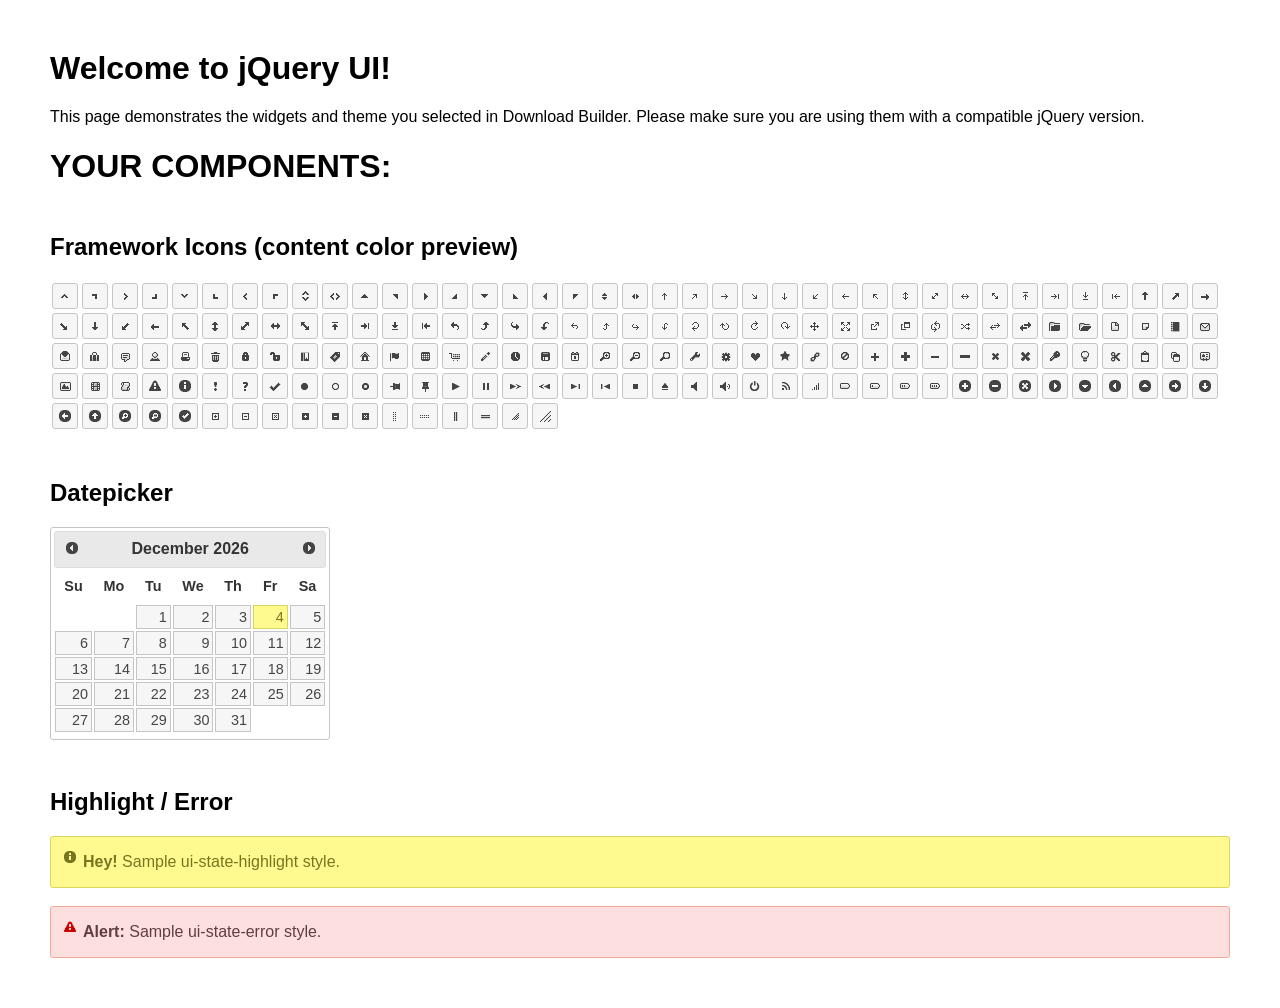
<file: plugins/jquery-datepicker/index.html>
<!doctype html>
<html lang="us">
<head>
	<meta charset="utf-8">
	<title>jQuery UI Example Page</title>
	<link href="jquery-ui.css" rel="stylesheet">
	<style>
	body{
		font-family: "Trebuchet MS", sans-serif;
		margin: 50px;
	}
	.demoHeaders {
		margin-top: 2em;
	}
	#dialog-link {
		padding: .4em 1em .4em 20px;
		text-decoration: none;
		position: relative;
	}
	#dialog-link span.ui-icon {
		margin: 0 5px 0 0;
		position: absolute;
		left: .2em;
		top: 50%;
		margin-top: -8px;
	}
	#icons {
		margin: 0;
		padding: 0;
	}
	#icons li {
		margin: 2px;
		position: relative;
		padding: 4px 0;
		cursor: pointer;
		float: left;
		list-style: none;
	}
	#icons span.ui-icon {
		float: left;
		margin: 0 4px;
	}
	.fakewindowcontain .ui-widget-overlay {
		position: absolute;
	}
	select {
		width: 200px;
	}
	</style>
</head>
<body>

<h1>Welcome to jQuery UI!</h1>

<div class="ui-widget">
	<p>This page demonstrates the widgets and theme you selected in Download Builder. Please make sure you are using them with a compatible jQuery version.</p>
</div>

<h1>YOUR COMPONENTS:</h1>
















<h2 class="demoHeaders">Framework Icons (content color preview)</h2>
<ul id="icons" class="ui-widget ui-helper-clearfix">
	<li class="ui-state-default ui-corner-all" title=".ui-icon-caret-1-n"><span class="ui-icon ui-icon-caret-1-n"></span></li>
	<li class="ui-state-default ui-corner-all" title=".ui-icon-caret-1-ne"><span class="ui-icon ui-icon-caret-1-ne"></span></li>
	<li class="ui-state-default ui-corner-all" title=".ui-icon-caret-1-e"><span class="ui-icon ui-icon-caret-1-e"></span></li>
	<li class="ui-state-default ui-corner-all" title=".ui-icon-caret-1-se"><span class="ui-icon ui-icon-caret-1-se"></span></li>
	<li class="ui-state-default ui-corner-all" title=".ui-icon-caret-1-s"><span class="ui-icon ui-icon-caret-1-s"></span></li>
	<li class="ui-state-default ui-corner-all" title=".ui-icon-caret-1-sw"><span class="ui-icon ui-icon-caret-1-sw"></span></li>
	<li class="ui-state-default ui-corner-all" title=".ui-icon-caret-1-w"><span class="ui-icon ui-icon-caret-1-w"></span></li>
	<li class="ui-state-default ui-corner-all" title=".ui-icon-caret-1-nw"><span class="ui-icon ui-icon-caret-1-nw"></span></li>
	<li class="ui-state-default ui-corner-all" title=".ui-icon-caret-2-n-s"><span class="ui-icon ui-icon-caret-2-n-s"></span></li>
	<li class="ui-state-default ui-corner-all" title=".ui-icon-caret-2-e-w"><span class="ui-icon ui-icon-caret-2-e-w"></span></li>
	<li class="ui-state-default ui-corner-all" title=".ui-icon-triangle-1-n"><span class="ui-icon ui-icon-triangle-1-n"></span></li>
	<li class="ui-state-default ui-corner-all" title=".ui-icon-triangle-1-ne"><span class="ui-icon ui-icon-triangle-1-ne"></span></li>
	<li class="ui-state-default ui-corner-all" title=".ui-icon-triangle-1-e"><span class="ui-icon ui-icon-triangle-1-e"></span></li>
	<li class="ui-state-default ui-corner-all" title=".ui-icon-triangle-1-se"><span class="ui-icon ui-icon-triangle-1-se"></span></li>
	<li class="ui-state-default ui-corner-all" title=".ui-icon-triangle-1-s"><span class="ui-icon ui-icon-triangle-1-s"></span></li>
	<li class="ui-state-default ui-corner-all" title=".ui-icon-triangle-1-sw"><span class="ui-icon ui-icon-triangle-1-sw"></span></li>
	<li class="ui-state-default ui-corner-all" title=".ui-icon-triangle-1-w"><span class="ui-icon ui-icon-triangle-1-w"></span></li>
	<li class="ui-state-default ui-corner-all" title=".ui-icon-triangle-1-nw"><span class="ui-icon ui-icon-triangle-1-nw"></span></li>
	<li class="ui-state-default ui-corner-all" title=".ui-icon-triangle-2-n-s"><span class="ui-icon ui-icon-triangle-2-n-s"></span></li>
	<li class="ui-state-default ui-corner-all" title=".ui-icon-triangle-2-e-w"><span class="ui-icon ui-icon-triangle-2-e-w"></span></li>
	<li class="ui-state-default ui-corner-all" title=".ui-icon-arrow-1-n"><span class="ui-icon ui-icon-arrow-1-n"></span></li>
	<li class="ui-state-default ui-corner-all" title=".ui-icon-arrow-1-ne"><span class="ui-icon ui-icon-arrow-1-ne"></span></li>
	<li class="ui-state-default ui-corner-all" title=".ui-icon-arrow-1-e"><span class="ui-icon ui-icon-arrow-1-e"></span></li>
	<li class="ui-state-default ui-corner-all" title=".ui-icon-arrow-1-se"><span class="ui-icon ui-icon-arrow-1-se"></span></li>
	<li class="ui-state-default ui-corner-all" title=".ui-icon-arrow-1-s"><span class="ui-icon ui-icon-arrow-1-s"></span></li>
	<li class="ui-state-default ui-corner-all" title=".ui-icon-arrow-1-sw"><span class="ui-icon ui-icon-arrow-1-sw"></span></li>
	<li class="ui-state-default ui-corner-all" title=".ui-icon-arrow-1-w"><span class="ui-icon ui-icon-arrow-1-w"></span></li>
	<li class="ui-state-default ui-corner-all" title=".ui-icon-arrow-1-nw"><span class="ui-icon ui-icon-arrow-1-nw"></span></li>
	<li class="ui-state-default ui-corner-all" title=".ui-icon-arrow-2-n-s"><span class="ui-icon ui-icon-arrow-2-n-s"></span></li>
	<li class="ui-state-default ui-corner-all" title=".ui-icon-arrow-2-ne-sw"><span class="ui-icon ui-icon-arrow-2-ne-sw"></span></li>
	<li class="ui-state-default ui-corner-all" title=".ui-icon-arrow-2-e-w"><span class="ui-icon ui-icon-arrow-2-e-w"></span></li>
	<li class="ui-state-default ui-corner-all" title=".ui-icon-arrow-2-se-nw"><span class="ui-icon ui-icon-arrow-2-se-nw"></span></li>
	<li class="ui-state-default ui-corner-all" title=".ui-icon-arrowstop-1-n"><span class="ui-icon ui-icon-arrowstop-1-n"></span></li>
	<li class="ui-state-default ui-corner-all" title=".ui-icon-arrowstop-1-e"><span class="ui-icon ui-icon-arrowstop-1-e"></span></li>
	<li class="ui-state-default ui-corner-all" title=".ui-icon-arrowstop-1-s"><span class="ui-icon ui-icon-arrowstop-1-s"></span></li>
	<li class="ui-state-default ui-corner-all" title=".ui-icon-arrowstop-1-w"><span class="ui-icon ui-icon-arrowstop-1-w"></span></li>
	<li class="ui-state-default ui-corner-all" title=".ui-icon-arrowthick-1-n"><span class="ui-icon ui-icon-arrowthick-1-n"></span></li>
	<li class="ui-state-default ui-corner-all" title=".ui-icon-arrowthick-1-ne"><span class="ui-icon ui-icon-arrowthick-1-ne"></span></li>
	<li class="ui-state-default ui-corner-all" title=".ui-icon-arrowthick-1-e"><span class="ui-icon ui-icon-arrowthick-1-e"></span></li>
	<li class="ui-state-default ui-corner-all" title=".ui-icon-arrowthick-1-se"><span class="ui-icon ui-icon-arrowthick-1-se"></span></li>
	<li class="ui-state-default ui-corner-all" title=".ui-icon-arrowthick-1-s"><span class="ui-icon ui-icon-arrowthick-1-s"></span></li>
	<li class="ui-state-default ui-corner-all" title=".ui-icon-arrowthick-1-sw"><span class="ui-icon ui-icon-arrowthick-1-sw"></span></li>
	<li class="ui-state-default ui-corner-all" title=".ui-icon-arrowthick-1-w"><span class="ui-icon ui-icon-arrowthick-1-w"></span></li>
	<li class="ui-state-default ui-corner-all" title=".ui-icon-arrowthick-1-nw"><span class="ui-icon ui-icon-arrowthick-1-nw"></span></li>
	<li class="ui-state-default ui-corner-all" title=".ui-icon-arrowthick-2-n-s"><span class="ui-icon ui-icon-arrowthick-2-n-s"></span></li>
	<li class="ui-state-default ui-corner-all" title=".ui-icon-arrowthick-2-ne-sw"><span class="ui-icon ui-icon-arrowthick-2-ne-sw"></span></li>
	<li class="ui-state-default ui-corner-all" title=".ui-icon-arrowthick-2-e-w"><span class="ui-icon ui-icon-arrowthick-2-e-w"></span></li>
	<li class="ui-state-default ui-corner-all" title=".ui-icon-arrowthick-2-se-nw"><span class="ui-icon ui-icon-arrowthick-2-se-nw"></span></li>
	<li class="ui-state-default ui-corner-all" title=".ui-icon-arrowthickstop-1-n"><span class="ui-icon ui-icon-arrowthickstop-1-n"></span></li>
	<li class="ui-state-default ui-corner-all" title=".ui-icon-arrowthickstop-1-e"><span class="ui-icon ui-icon-arrowthickstop-1-e"></span></li>
	<li class="ui-state-default ui-corner-all" title=".ui-icon-arrowthickstop-1-s"><span class="ui-icon ui-icon-arrowthickstop-1-s"></span></li>
	<li class="ui-state-default ui-corner-all" title=".ui-icon-arrowthickstop-1-w"><span class="ui-icon ui-icon-arrowthickstop-1-w"></span></li>
	<li class="ui-state-default ui-corner-all" title=".ui-icon-arrowreturnthick-1-w"><span class="ui-icon ui-icon-arrowreturnthick-1-w"></span></li>
	<li class="ui-state-default ui-corner-all" title=".ui-icon-arrowreturnthick-1-n"><span class="ui-icon ui-icon-arrowreturnthick-1-n"></span></li>
	<li class="ui-state-default ui-corner-all" title=".ui-icon-arrowreturnthick-1-e"><span class="ui-icon ui-icon-arrowreturnthick-1-e"></span></li>
	<li class="ui-state-default ui-corner-all" title=".ui-icon-arrowreturnthick-1-s"><span class="ui-icon ui-icon-arrowreturnthick-1-s"></span></li>
	<li class="ui-state-default ui-corner-all" title=".ui-icon-arrowreturn-1-w"><span class="ui-icon ui-icon-arrowreturn-1-w"></span></li>
	<li class="ui-state-default ui-corner-all" title=".ui-icon-arrowreturn-1-n"><span class="ui-icon ui-icon-arrowreturn-1-n"></span></li>
	<li class="ui-state-default ui-corner-all" title=".ui-icon-arrowreturn-1-e"><span class="ui-icon ui-icon-arrowreturn-1-e"></span></li>
	<li class="ui-state-default ui-corner-all" title=".ui-icon-arrowreturn-1-s"><span class="ui-icon ui-icon-arrowreturn-1-s"></span></li>
	<li class="ui-state-default ui-corner-all" title=".ui-icon-arrowrefresh-1-w"><span class="ui-icon ui-icon-arrowrefresh-1-w"></span></li>
	<li class="ui-state-default ui-corner-all" title=".ui-icon-arrowrefresh-1-n"><span class="ui-icon ui-icon-arrowrefresh-1-n"></span></li>
	<li class="ui-state-default ui-corner-all" title=".ui-icon-arrowrefresh-1-e"><span class="ui-icon ui-icon-arrowrefresh-1-e"></span></li>
	<li class="ui-state-default ui-corner-all" title=".ui-icon-arrowrefresh-1-s"><span class="ui-icon ui-icon-arrowrefresh-1-s"></span></li>
	<li class="ui-state-default ui-corner-all" title=".ui-icon-arrow-4"><span class="ui-icon ui-icon-arrow-4"></span></li>
	<li class="ui-state-default ui-corner-all" title=".ui-icon-arrow-4-diag"><span class="ui-icon ui-icon-arrow-4-diag"></span></li>
	<li class="ui-state-default ui-corner-all" title=".ui-icon-extlink"><span class="ui-icon ui-icon-extlink"></span></li>
	<li class="ui-state-default ui-corner-all" title=".ui-icon-newwin"><span class="ui-icon ui-icon-newwin"></span></li>
	<li class="ui-state-default ui-corner-all" title=".ui-icon-refresh"><span class="ui-icon ui-icon-refresh"></span></li>
	<li class="ui-state-default ui-corner-all" title=".ui-icon-shuffle"><span class="ui-icon ui-icon-shuffle"></span></li>
	<li class="ui-state-default ui-corner-all" title=".ui-icon-transfer-e-w"><span class="ui-icon ui-icon-transfer-e-w"></span></li>
	<li class="ui-state-default ui-corner-all" title=".ui-icon-transferthick-e-w"><span class="ui-icon ui-icon-transferthick-e-w"></span></li>
	<li class="ui-state-default ui-corner-all" title=".ui-icon-folder-collapsed"><span class="ui-icon ui-icon-folder-collapsed"></span></li>
	<li class="ui-state-default ui-corner-all" title=".ui-icon-folder-open"><span class="ui-icon ui-icon-folder-open"></span></li>
	<li class="ui-state-default ui-corner-all" title=".ui-icon-document"><span class="ui-icon ui-icon-document"></span></li>
	<li class="ui-state-default ui-corner-all" title=".ui-icon-document-b"><span class="ui-icon ui-icon-document-b"></span></li>
	<li class="ui-state-default ui-corner-all" title=".ui-icon-note"><span class="ui-icon ui-icon-note"></span></li>
	<li class="ui-state-default ui-corner-all" title=".ui-icon-mail-closed"><span class="ui-icon ui-icon-mail-closed"></span></li>
	<li class="ui-state-default ui-corner-all" title=".ui-icon-mail-open"><span class="ui-icon ui-icon-mail-open"></span></li>
	<li class="ui-state-default ui-corner-all" title=".ui-icon-suitcase"><span class="ui-icon ui-icon-suitcase"></span></li>
	<li class="ui-state-default ui-corner-all" title=".ui-icon-comment"><span class="ui-icon ui-icon-comment"></span></li>
	<li class="ui-state-default ui-corner-all" title=".ui-icon-person"><span class="ui-icon ui-icon-person"></span></li>
	<li class="ui-state-default ui-corner-all" title=".ui-icon-print"><span class="ui-icon ui-icon-print"></span></li>
	<li class="ui-state-default ui-corner-all" title=".ui-icon-trash"><span class="ui-icon ui-icon-trash"></span></li>
	<li class="ui-state-default ui-corner-all" title=".ui-icon-locked"><span class="ui-icon ui-icon-locked"></span></li>
	<li class="ui-state-default ui-corner-all" title=".ui-icon-unlocked"><span class="ui-icon ui-icon-unlocked"></span></li>
	<li class="ui-state-default ui-corner-all" title=".ui-icon-bookmark"><span class="ui-icon ui-icon-bookmark"></span></li>
	<li class="ui-state-default ui-corner-all" title=".ui-icon-tag"><span class="ui-icon ui-icon-tag"></span></li>
	<li class="ui-state-default ui-corner-all" title=".ui-icon-home"><span class="ui-icon ui-icon-home"></span></li>
	<li class="ui-state-default ui-corner-all" title=".ui-icon-flag"><span class="ui-icon ui-icon-flag"></span></li>
	<li class="ui-state-default ui-corner-all" title=".ui-icon-calculator"><span class="ui-icon ui-icon-calculator"></span></li>
	<li class="ui-state-default ui-corner-all" title=".ui-icon-cart"><span class="ui-icon ui-icon-cart"></span></li>
	<li class="ui-state-default ui-corner-all" title=".ui-icon-pencil"><span class="ui-icon ui-icon-pencil"></span></li>
	<li class="ui-state-default ui-corner-all" title=".ui-icon-clock"><span class="ui-icon ui-icon-clock"></span></li>
	<li class="ui-state-default ui-corner-all" title=".ui-icon-disk"><span class="ui-icon ui-icon-disk"></span></li>
	<li class="ui-state-default ui-corner-all" title=".ui-icon-calendar"><span class="ui-icon ui-icon-calendar"></span></li>
	<li class="ui-state-default ui-corner-all" title=".ui-icon-zoomin"><span class="ui-icon ui-icon-zoomin"></span></li>
	<li class="ui-state-default ui-corner-all" title=".ui-icon-zoomout"><span class="ui-icon ui-icon-zoomout"></span></li>
	<li class="ui-state-default ui-corner-all" title=".ui-icon-search"><span class="ui-icon ui-icon-search"></span></li>
	<li class="ui-state-default ui-corner-all" title=".ui-icon-wrench"><span class="ui-icon ui-icon-wrench"></span></li>
	<li class="ui-state-default ui-corner-all" title=".ui-icon-gear"><span class="ui-icon ui-icon-gear"></span></li>
	<li class="ui-state-default ui-corner-all" title=".ui-icon-heart"><span class="ui-icon ui-icon-heart"></span></li>
	<li class="ui-state-default ui-corner-all" title=".ui-icon-star"><span class="ui-icon ui-icon-star"></span></li>
	<li class="ui-state-default ui-corner-all" title=".ui-icon-link"><span class="ui-icon ui-icon-link"></span></li>
	<li class="ui-state-default ui-corner-all" title=".ui-icon-cancel"><span class="ui-icon ui-icon-cancel"></span></li>
	<li class="ui-state-default ui-corner-all" title=".ui-icon-plus"><span class="ui-icon ui-icon-plus"></span></li>
	<li class="ui-state-default ui-corner-all" title=".ui-icon-plusthick"><span class="ui-icon ui-icon-plusthick"></span></li>
	<li class="ui-state-default ui-corner-all" title=".ui-icon-minus"><span class="ui-icon ui-icon-minus"></span></li>
	<li class="ui-state-default ui-corner-all" title=".ui-icon-minusthick"><span class="ui-icon ui-icon-minusthick"></span></li>
	<li class="ui-state-default ui-corner-all" title=".ui-icon-close"><span class="ui-icon ui-icon-close"></span></li>
	<li class="ui-state-default ui-corner-all" title=".ui-icon-closethick"><span class="ui-icon ui-icon-closethick"></span></li>
	<li class="ui-state-default ui-corner-all" title=".ui-icon-key"><span class="ui-icon ui-icon-key"></span></li>
	<li class="ui-state-default ui-corner-all" title=".ui-icon-lightbulb"><span class="ui-icon ui-icon-lightbulb"></span></li>
	<li class="ui-state-default ui-corner-all" title=".ui-icon-scissors"><span class="ui-icon ui-icon-scissors"></span></li>
	<li class="ui-state-default ui-corner-all" title=".ui-icon-clipboard"><span class="ui-icon ui-icon-clipboard"></span></li>
	<li class="ui-state-default ui-corner-all" title=".ui-icon-copy"><span class="ui-icon ui-icon-copy"></span></li>
	<li class="ui-state-default ui-corner-all" title=".ui-icon-contact"><span class="ui-icon ui-icon-contact"></span></li>
	<li class="ui-state-default ui-corner-all" title=".ui-icon-image"><span class="ui-icon ui-icon-image"></span></li>
	<li class="ui-state-default ui-corner-all" title=".ui-icon-video"><span class="ui-icon ui-icon-video"></span></li>
	<li class="ui-state-default ui-corner-all" title=".ui-icon-script"><span class="ui-icon ui-icon-script"></span></li>
	<li class="ui-state-default ui-corner-all" title=".ui-icon-alert"><span class="ui-icon ui-icon-alert"></span></li>
	<li class="ui-state-default ui-corner-all" title=".ui-icon-info"><span class="ui-icon ui-icon-info"></span></li>
	<li class="ui-state-default ui-corner-all" title=".ui-icon-notice"><span class="ui-icon ui-icon-notice"></span></li>
	<li class="ui-state-default ui-corner-all" title=".ui-icon-help"><span class="ui-icon ui-icon-help"></span></li>
	<li class="ui-state-default ui-corner-all" title=".ui-icon-check"><span class="ui-icon ui-icon-check"></span></li>
	<li class="ui-state-default ui-corner-all" title=".ui-icon-bullet"><span class="ui-icon ui-icon-bullet"></span></li>
	<li class="ui-state-default ui-corner-all" title=".ui-icon-radio-off"><span class="ui-icon ui-icon-radio-off"></span></li>
	<li class="ui-state-default ui-corner-all" title=".ui-icon-radio-on"><span class="ui-icon ui-icon-radio-on"></span></li>
	<li class="ui-state-default ui-corner-all" title=".ui-icon-pin-w"><span class="ui-icon ui-icon-pin-w"></span></li>
	<li class="ui-state-default ui-corner-all" title=".ui-icon-pin-s"><span class="ui-icon ui-icon-pin-s"></span></li>
	<li class="ui-state-default ui-corner-all" title=".ui-icon-play"><span class="ui-icon ui-icon-play"></span></li>
	<li class="ui-state-default ui-corner-all" title=".ui-icon-pause"><span class="ui-icon ui-icon-pause"></span></li>
	<li class="ui-state-default ui-corner-all" title=".ui-icon-seek-next"><span class="ui-icon ui-icon-seek-next"></span></li>
	<li class="ui-state-default ui-corner-all" title=".ui-icon-seek-prev"><span class="ui-icon ui-icon-seek-prev"></span></li>
	<li class="ui-state-default ui-corner-all" title=".ui-icon-seek-end"><span class="ui-icon ui-icon-seek-end"></span></li>
	<li class="ui-state-default ui-corner-all" title=".ui-icon-seek-first"><span class="ui-icon ui-icon-seek-first"></span></li>
	<li class="ui-state-default ui-corner-all" title=".ui-icon-stop"><span class="ui-icon ui-icon-stop"></span></li>
	<li class="ui-state-default ui-corner-all" title=".ui-icon-eject"><span class="ui-icon ui-icon-eject"></span></li>
	<li class="ui-state-default ui-corner-all" title=".ui-icon-volume-off"><span class="ui-icon ui-icon-volume-off"></span></li>
	<li class="ui-state-default ui-corner-all" title=".ui-icon-volume-on"><span class="ui-icon ui-icon-volume-on"></span></li>
	<li class="ui-state-default ui-corner-all" title=".ui-icon-power"><span class="ui-icon ui-icon-power"></span></li>
	<li class="ui-state-default ui-corner-all" title=".ui-icon-signal-diag"><span class="ui-icon ui-icon-signal-diag"></span></li>
	<li class="ui-state-default ui-corner-all" title=".ui-icon-signal"><span class="ui-icon ui-icon-signal"></span></li>
	<li class="ui-state-default ui-corner-all" title=".ui-icon-battery-0"><span class="ui-icon ui-icon-battery-0"></span></li>
	<li class="ui-state-default ui-corner-all" title=".ui-icon-battery-1"><span class="ui-icon ui-icon-battery-1"></span></li>
	<li class="ui-state-default ui-corner-all" title=".ui-icon-battery-2"><span class="ui-icon ui-icon-battery-2"></span></li>
	<li class="ui-state-default ui-corner-all" title=".ui-icon-battery-3"><span class="ui-icon ui-icon-battery-3"></span></li>
	<li class="ui-state-default ui-corner-all" title=".ui-icon-circle-plus"><span class="ui-icon ui-icon-circle-plus"></span></li>
	<li class="ui-state-default ui-corner-all" title=".ui-icon-circle-minus"><span class="ui-icon ui-icon-circle-minus"></span></li>
	<li class="ui-state-default ui-corner-all" title=".ui-icon-circle-close"><span class="ui-icon ui-icon-circle-close"></span></li>
	<li class="ui-state-default ui-corner-all" title=".ui-icon-circle-triangle-e"><span class="ui-icon ui-icon-circle-triangle-e"></span></li>
	<li class="ui-state-default ui-corner-all" title=".ui-icon-circle-triangle-s"><span class="ui-icon ui-icon-circle-triangle-s"></span></li>
	<li class="ui-state-default ui-corner-all" title=".ui-icon-circle-triangle-w"><span class="ui-icon ui-icon-circle-triangle-w"></span></li>
	<li class="ui-state-default ui-corner-all" title=".ui-icon-circle-triangle-n"><span class="ui-icon ui-icon-circle-triangle-n"></span></li>
	<li class="ui-state-default ui-corner-all" title=".ui-icon-circle-arrow-e"><span class="ui-icon ui-icon-circle-arrow-e"></span></li>
	<li class="ui-state-default ui-corner-all" title=".ui-icon-circle-arrow-s"><span class="ui-icon ui-icon-circle-arrow-s"></span></li>
	<li class="ui-state-default ui-corner-all" title=".ui-icon-circle-arrow-w"><span class="ui-icon ui-icon-circle-arrow-w"></span></li>
	<li class="ui-state-default ui-corner-all" title=".ui-icon-circle-arrow-n"><span class="ui-icon ui-icon-circle-arrow-n"></span></li>
	<li class="ui-state-default ui-corner-all" title=".ui-icon-circle-zoomin"><span class="ui-icon ui-icon-circle-zoomin"></span></li>
	<li class="ui-state-default ui-corner-all" title=".ui-icon-circle-zoomout"><span class="ui-icon ui-icon-circle-zoomout"></span></li>
	<li class="ui-state-default ui-corner-all" title=".ui-icon-circle-check"><span class="ui-icon ui-icon-circle-check"></span></li>
	<li class="ui-state-default ui-corner-all" title=".ui-icon-circlesmall-plus"><span class="ui-icon ui-icon-circlesmall-plus"></span></li>
	<li class="ui-state-default ui-corner-all" title=".ui-icon-circlesmall-minus"><span class="ui-icon ui-icon-circlesmall-minus"></span></li>
	<li class="ui-state-default ui-corner-all" title=".ui-icon-circlesmall-close"><span class="ui-icon ui-icon-circlesmall-close"></span></li>
	<li class="ui-state-default ui-corner-all" title=".ui-icon-squaresmall-plus"><span class="ui-icon ui-icon-squaresmall-plus"></span></li>
	<li class="ui-state-default ui-corner-all" title=".ui-icon-squaresmall-minus"><span class="ui-icon ui-icon-squaresmall-minus"></span></li>
	<li class="ui-state-default ui-corner-all" title=".ui-icon-squaresmall-close"><span class="ui-icon ui-icon-squaresmall-close"></span></li>
	<li class="ui-state-default ui-corner-all" title=".ui-icon-grip-dotted-vertical"><span class="ui-icon ui-icon-grip-dotted-vertical"></span></li>
	<li class="ui-state-default ui-corner-all" title=".ui-icon-grip-dotted-horizontal"><span class="ui-icon ui-icon-grip-dotted-horizontal"></span></li>
	<li class="ui-state-default ui-corner-all" title=".ui-icon-grip-solid-vertical"><span class="ui-icon ui-icon-grip-solid-vertical"></span></li>
	<li class="ui-state-default ui-corner-all" title=".ui-icon-grip-solid-horizontal"><span class="ui-icon ui-icon-grip-solid-horizontal"></span></li>
	<li class="ui-state-default ui-corner-all" title=".ui-icon-gripsmall-diagonal-se"><span class="ui-icon ui-icon-gripsmall-diagonal-se"></span></li>
	<li class="ui-state-default ui-corner-all" title=".ui-icon-grip-diagonal-se"><span class="ui-icon ui-icon-grip-diagonal-se"></span></li>
</ul>




<!-- Datepicker -->
<h2 class="demoHeaders">Datepicker</h2>
<div id="datepicker"></div>












<!-- Highlight / Error -->
<h2 class="demoHeaders">Highlight / Error</h2>
<div class="ui-widget">
	<div class="ui-state-highlight ui-corner-all" style="margin-top: 20px; padding: 0 .7em;">
		<p><span class="ui-icon ui-icon-info" style="float: left; margin-right: .3em;"></span>
		<strong>Hey!</strong> Sample ui-state-highlight style.</p>
	</div>
</div>
<br>
<div class="ui-widget">
	<div class="ui-state-error ui-corner-all" style="padding: 0 .7em;">
		<p><span class="ui-icon ui-icon-alert" style="float: left; margin-right: .3em;"></span>
		<strong>Alert:</strong> Sample ui-state-error style.</p>
	</div>
</div>

<script src="external/jquery/jquery.js"></script>
<script src="jquery-ui.js"></script>
<script>















$( "#datepicker" ).datepicker({
	inline: true
});














// Hover states on the static widgets
$( "#dialog-link, #icons li" ).hover(
	function() {
		$( this ).addClass( "ui-state-hover" );
	},
	function() {
		$( this ).removeClass( "ui-state-hover" );
	}
);
</script>
</body>
</html>
</file>
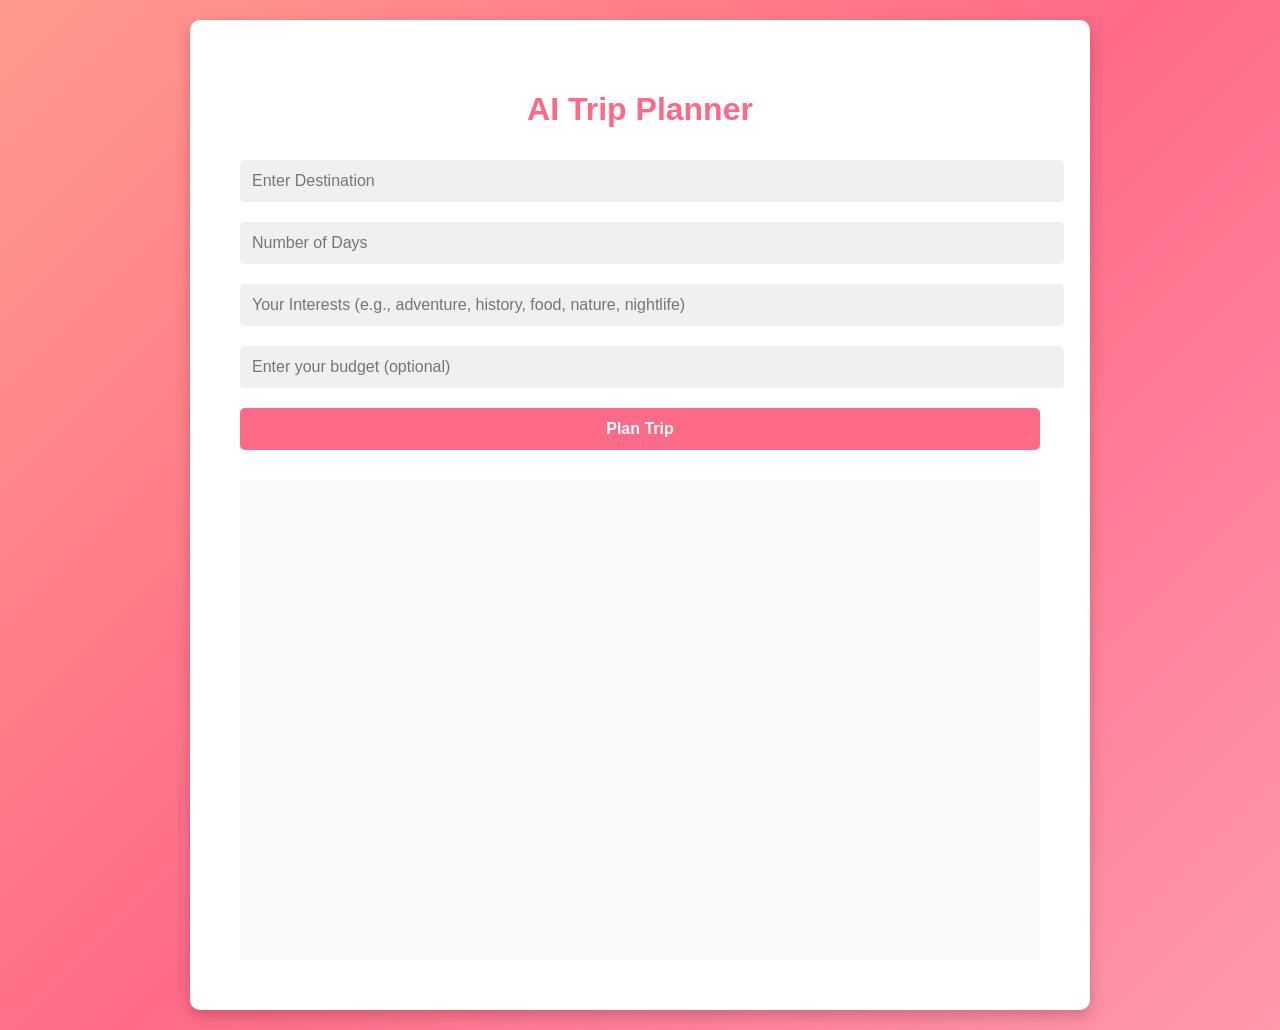
<file: project_root/ai/ai.html>
<!DOCTYPE html>
<html lang="en">
<head>
  <meta charset="UTF-8" />
  <meta name="viewport" content="width=device-width, initial-scale=1" />
  <title>AI Trip Planner</title>
  <style>
    body {
      font-family: 'Segoe UI', Tahoma, Geneva, Verdana, sans-serif;
      background: linear-gradient(135deg, #FF9A8B, #FF6A88, #FF99AC);
      margin: 0;
      padding: 20px;
      color: #333;
      text-align: center;
    }
    .container {
      max-width: 800px;
      margin: auto;
      background: #fff;
      border-radius: 10px;
      padding: 50px;
      box-shadow: 0 6px 15px rgba(0, 0, 0, 0.2);
    }
    h1 {
      color: #FF6A88;
    }
    input, button {
      width: 100%;
      padding: 12px;
      margin: 10px 0;
      border: none;
      border-radius: 5px;
      font-size: 16px;
    }
    input {
      background: #f0f0f0;
    }
    button {
      background: #FF6A88;
      color: #fff;
      cursor: pointer;
      font-weight: bold;
      transition: background 0.3s;
    }
    button:hover {
      background: #FF3F6D;
    }
    .chat-box {
      height: 450px;
      overflow-y: auto;
      background: #f9f9f9;
      border-radius: 5px;
      padding: 15px;
      text-align: left;
      margin-top: 20px;
    }
    .user-message {
      background: #FF6A88;
      color: #fff;
      padding: 10px;
      border-radius: 10px;
      margin-bottom: 10px;
      display: inline-block;
      max-width: 90%;
    }
    .bot-message {
      background: #d4edda;
      color: #155724;
      padding: 10px;
      border-radius: 10px;
      margin-bottom: 10px;
      display: inline-block;
      max-width: 90%;
    }
    .loading {
      display: none;
      font-size: 14px;
      color: #FF6A88;
      margin-top: 10px;
    }
  </style>
</head>
<body>
  <div class="container">
    <h1>AI Trip Planner</h1>
    <input type="text" id="destination" placeholder="Enter Destination" />
    <input type="number" id="days" placeholder="Number of Days" />
    <input type="text" id="interests" placeholder="Your Interests (e.g., adventure, history, food, nature, nightlife)" />
    <input type="text" id="budget" placeholder="Enter your budget (optional)" />
    <button onclick="generateItinerary()">Plan Trip</button>
    <p class="loading" id="loading">Planning your trip... Please wait.</p>
    <div class="chat-box" id="chat-box"></div>
  </div>

  <script>
    const API_KEY = "AIzaSyA9BuwyFpDlCcZL5gL6hlt5Zlc6cFytmKQ";

    async function generateItinerary() {
      const destination = document.getElementById("destination").value;
      const days = document.getElementById("days").value;
      const interests = document.getElementById("interests").value;
      const budget = document.getElementById("budget").value;
      const chatBox = document.getElementById("chat-box");
      const loading = document.getElementById("loading");

      if (!destination || !days || !interests) {
        alert("Please fill all fields (budget is optional).");
        return;
      }

      // Display user's message
      chatBox.innerHTML += `<p class="user-message"><strong>You:</strong> I want to plan a trip to ${destination} for ${days} days with interests in ${interests}${budget ? " and a budget of " + budget : ""}.</p>`;
      chatBox.scrollTop = chatBox.scrollHeight;

      // Show loading indicator
      loading.style.display = "block";

      // Your exact prompt (unchanged) with an extra line for budget if provided
      const prompt = `I want to plan a trip to ${destination} for ${days} days. Please find the best places to visit based on Google reviews and ratings. Also, tailor the trip itinerary based on my interests, which include ${interests}.

Organize the trip day by day, including:

The best-reviewed attractions, restaurants, and activities.
An optimized travel route to minimize travel time.
Suggested accommodations based on ratings and proximity to attractions.
Estimated costs and best times to visit each place.
Any important local tips, such as entry fees, opening hours, or cultural etiquette.
A well-balanced schedule with travel time, exploration, relaxation, and local experiences.
Ensure the plan maximizes my time and provides an enjoyable experience.
${budget ? "My budget is " + budget + "." : ""}`;

      try {
        const response = await fetch(`https://generativelanguage.googleapis.com/v1beta/models/gemini-2.0-flash:generateContent?key=${API_KEY}`, {
          method: "POST",
          headers: {
            "Content-Type": "application/json"
          },
          body: JSON.stringify({
            contents: [{ parts: [{ text: prompt }] }]
          })
        });

        const data = await response.json();
        loading.style.display = "none";

        if (data && data.candidates && data.candidates.length > 0) {
          const reply = data.candidates[0].content.parts[0].text;
          const formattedReply = formatResponse(reply);
          chatBox.innerHTML += `<p class="bot-message"><strong>Bot:</strong><br>${formattedReply}</p>`;
        } else {
          chatBox.innerHTML += `<p class="bot-message"><strong>Bot:</strong> Unable to generate an itinerary. Try again.</p>`;
        }
      } catch (error) {
        console.error("Error:", error);
        loading.style.display = "none";
        chatBox.innerHTML += `<p class="bot-message"><strong>Bot:</strong> There was an error processing your request.</p>`;
      }
      chatBox.scrollTop = chatBox.scrollHeight;
    }

    // Format bot response for better readability
    function formatResponse(text) {
      return text
        .replace(/\*\*(.*?)\*\*/g, "<strong>$1</strong>") // Bold
        .replace(/\*(.*?)\*/g, "<em>$1</em>") // Italic
        .replace(/- (.*?)/g, "• $1") // Bullets
        .replace(/\n/g, "<br>"); // New lines
    }
  </script>
</body>
</html>
</file>
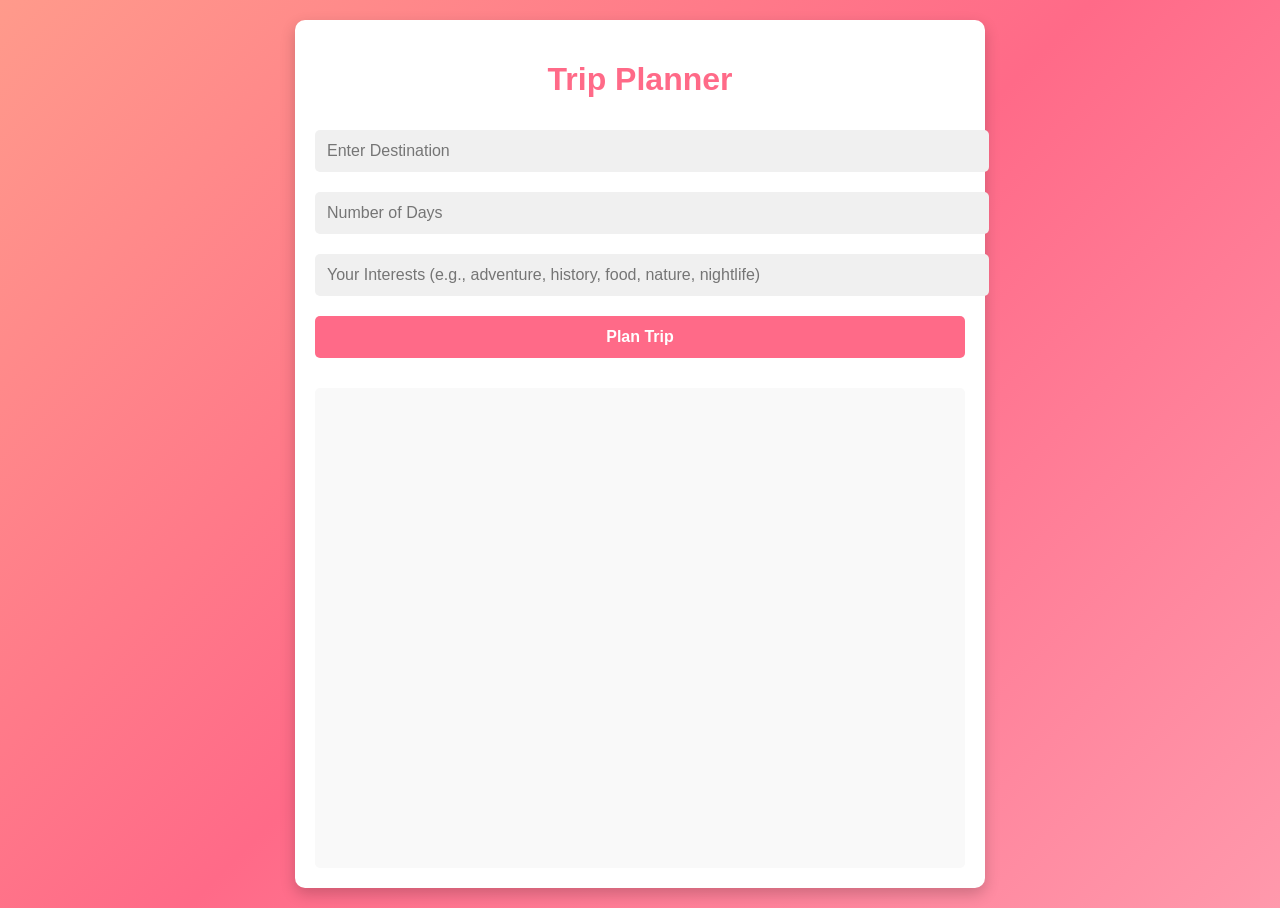
<file: hackerplayground/travellingbuddy-main/ai/trip_planer.html>
<!DOCTYPE html>
<html lang="en">
<head>
  <meta charset="UTF-8">
  <meta name="viewport" content="width=device-width, initial-scale=1">
  <title>Trip Planner</title>
  <style>
    body {
      font-family: 'Segoe UI', Tahoma, Geneva, Verdana, sans-serif;
      background: linear-gradient(135deg, #FF9A8B, #FF6A88, #FF99AC);
      margin: 0;
      padding: 20px;
      color: #333;
      text-align: center;
    }
    .container {
      max-width: 650px;
      margin: auto;
      background: #fff;
      border-radius: 10px;
      padding: 20px;
      box-shadow: 0 6px 15px rgba(0, 0, 0, 0.2);
    }
    h1 {
      color: #FF6A88;
    }
    input, button {
      width: 100%;
      padding: 12px;
      margin: 10px 0;
      border: none;
      border-radius: 5px;
      font-size: 16px;
    }
    input {
      background: #f0f0f0;
    }
    button {
      background: #FF6A88;
      color: #fff;
      cursor: pointer;
      font-weight: bold;
      transition: background 0.3s;
    }
    button:hover {
      background: #FF3F6D;
    }
    .chat-box {
      height: 450px;
      overflow-y: auto;
      background: #f9f9f9;
      border-radius: 5px;
      padding: 15px;
      text-align: left;
      margin-top: 20px;
    }
    .user-message {
      background: #FF6A88;
      color: #fff;
      padding: 10px;
      border-radius: 10px;
      margin-bottom: 10px;
      display: inline-block;
      max-width: 90%;
    }
    .bot-message {
      background: #d4edda;
      color: #155724;
      padding: 10px;
      border-radius: 10px;
      margin-bottom: 10px;
      display: inline-block;
      max-width: 90%;
    }
    .loading {
      display: none;
      font-size: 14px;
      color: #FF6A88;
      margin-top: 10px;
    }
  </style>
</head>
<body>
  <div class="container">
    <h1>Trip Planner</h1>
    <input type="text" id="destination" placeholder="Enter Destination">
    <input type="number" id="days" placeholder="Number of Days">
    <input type="text" id="interests" placeholder="Your Interests (e.g., adventure, history, food, nature, nightlife)">
    <button onclick="generateItinerary()">Plan Trip</button>
    <p class="loading" id="loading">Planning your trip... Please wait.</p>
    <div class="chat-box" id="chat-box"></div>
  </div>

  <script>
     const API_KEY = "AIzaSyA9BuwyFpDlCcZL5gL6hlt5Zlc6cFytmKQ";

    async function generateItinerary() {
      const destination = document.getElementById("destination").value;
      const days = document.getElementById("days").value;
      const interests = document.getElementById("interests").value;
      const chatBox = document.getElementById("chat-box");
      const loading = document.getElementById("loading");

      if (!destination || !days || !interests) {
        alert("Please fill all fields.");
        return;
      }

      // Display user's message
      chatBox.innerHTML += `<p class="user-message"><strong>You:</strong> I want to plan a trip to ${destination} for ${days} days with interests in ${interests}.</p>`;
      chatBox.scrollTop = chatBox.scrollHeight;

      // Show loading indicator
      loading.style.display = "block";

      // Use your exact prompt with inserted values
      const prompt = `I want to plan a trip to ${destination} for ${days} days. Please find the best places to visit based on Google reviews and ratings. Also, tailor the trip itinerary based on my interests, which include ${interests}.
my details are as follows:
my name is${name}
my home town is${home}
my budget is${budget}
Organize the trip day by day, including:

The best-reviewed attractions, restaurants, and activities.
An optimized travel route to minimize travel time.
Suggested accommodations based on ratings and proximity to attractions.
Estimated costs and best times to visit each place.
Any important local tips, such as entry fees, opening hours, or cultural etiquette.
A well-balanced schedule with travel time, exploration, relaxation, and local experiences.
Ensure the plan maximizes my time and provides an enjoyable experience.`;

      try {
        const response = await fetch(`https://generativelanguage.googleapis.com/v1beta/models/gemini-2.0-flash:generateContent?key=${API_KEY}`, {
          method: "POST",
          headers: {
            "Content-Type": "application/json"
          },
          body: JSON.stringify({
            contents: [{ parts: [{ text: prompt }] }]
          })
        });

        const data = await response.json();
        loading.style.display = "none";

        if (data && data.candidates && data.candidates.length > 0) {
          const reply = data.candidates[0].content.parts[0].text;
          const formattedReply = formatResponse(reply);
          chatBox.innerHTML += `<p class="bot-message"><strong>Bot:</strong><br>${formattedReply}</p>`;
        } else {
          chatBox.innerHTML += `<p class="bot-message"><strong>Bot:</strong> Unable to generate an itinerary. Try again.</p>`;
        }
      } catch (error) {
        console.error("Error:", error);
        loading.style.display = "none";
        chatBox.innerHTML += `<p class="bot-message"><strong>Bot:</strong> There was an error processing your request.</p>`;
      }
      chatBox.scrollTop = chatBox.scrollHeight;
    }

    // Format bot response for better readability
    function formatResponse(text) {
      return text
        .replace(/\*\*(.*?)\*\*/g, "<strong>$1</strong>")  // Bold
        .replace(/\*(.*?)\*/g, "<em>$1</em>")              // Italic
        .replace(/- (.*?)/g, "• $1")                       // Bullets
        .replace(/\n/g, "<br>");                           // New lines
    }
  </script>
</body>
</html>
</file>
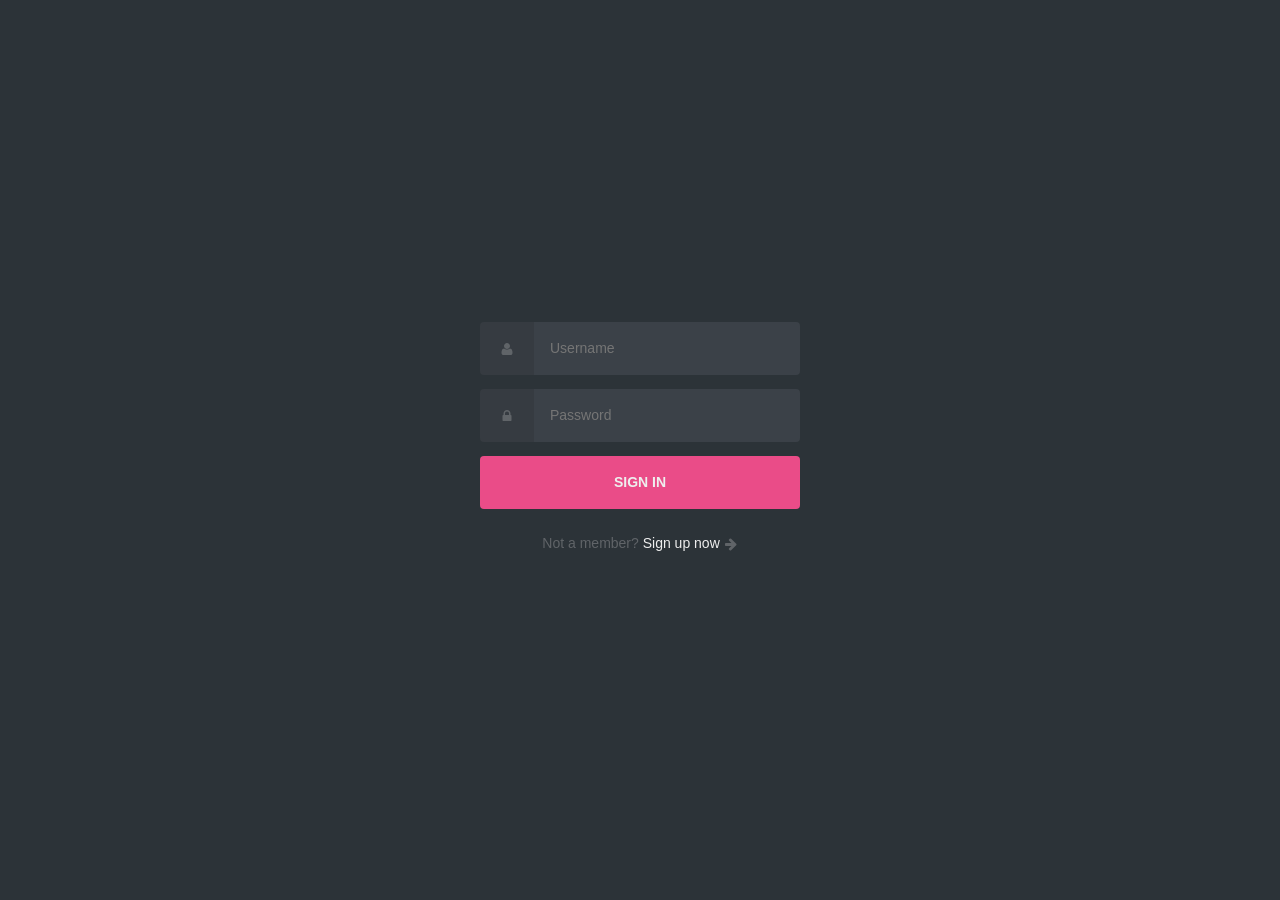
<file: hackerplayground/travellingbuddy-main/Login_page/Login_page.html>
<!DOCTYPE html>
<html lang="en">
<head>
    <meta charset="UTF-8">
    <meta name="viewport" content="width=device-width, initial-scale=1.0">
    <title>Document</title>
    <style>
     @use postcss-preset-env {
        stage: 0;
      }
      
      /* config.css */
      
      :root {
        --baseColor: #606468;
      }
      
      /* helpers/align.css */
      
      .align {
        display: grid;
        place-items: center;
      }
      
      .grid {
        inline-size: 90%;
        margin-inline: auto;
        max-inline-size: 20rem;
      }
      
      /* helpers/hidden.css */
      
      .hidden {
        border: 0;
        clip: rect(0 0 0 0);
        height: 1px;
        margin: -1px;
        overflow: hidden;
        padding: 0;
        position: absolute;
        width: 1px;
      }
      
      /* helpers/icon.css */
      
      :root {
        --iconFill: var(--baseColor);
      }
      
      .icons {
        display: none;
      }
      
      .icon {
        block-size: 1em;
        display: inline-block;
        fill: var(--iconFill);
        inline-size: 1em;
        vertical-align: middle;
      }
      
      /* layout/base.css */
      
      :root {
        --htmlFontSize: 100%;
      
        --bodyBackgroundColor: #2c3338;
        --bodyColor: var(--baseColor);
        --bodyFontFamily: "Open Sans";
        --bodyFontFamilyFallback: sans-serif;
        --bodyFontSize: 0.875rem;
        --bodyFontWeight: 400;
        --bodyLineHeight: 1.5;
      }
      
      * {
        box-sizing: inherit;
      }
      
      html {
        box-sizing: border-box;
        font-size: var(--htmlFontSize);
      }
      
      body {
        background-color: var(--bodyBackgroundColor);
        color: var(--bodyColor);
        font-family: var(--bodyFontFamily), var(--bodyFontFamilyFallback);
        font-size: var(--bodyFontSize);
        font-weight: var(--bodyFontWeight);
        line-height: var(--bodyLineHeight);
        margin: 0;
        min-block-size: 100vh;
      }
      
      /* modules/anchor.css */
      
      :root {
        --anchorColor: #eee;
      }
      
      a {
        color: var(--anchorColor);
        outline: 0;
        text-decoration: none;
      }
      
      a:focus,
      a:hover {
        text-decoration: underline;
      }
      
      /* modules/form.css */
      
      :root {
        --formGap: 0.875rem;
      }
      
      input {
        background-image: none;
        border: 0;
        color: inherit;
        font: inherit;
        margin: 0;
        outline: 0;
        padding: 0;
        transition: background-color 0.3s;
      }
      
      input[type="submit"] {
        cursor: pointer;
      }
      
      .form {
        display: grid;
        gap: var(--formGap);
      }
      
      .form input[type="password"],
      .form input[type="text"],
      .form input[type="submit"] {
        inline-size: 100%;
      }
      
      .form__field {
        display: flex;
      }
      
      .form__input {
        flex: 1;
      }
      
      /* modules/login.css */
      
      :root {
        --loginBorderRadus: 0.25rem;
        --loginColor: #eee;
      
        --loginInputBackgroundColor: #3b4148;
        --loginInputHoverBackgroundColor: #434a52;
      
        --loginLabelBackgroundColor: #363b41;
      
        --loginSubmitBackgroundColor: #ea4c88;
        --loginSubmitColor: #eee;
        --loginSubmitHoverBackgroundColor: #d44179;
      }
      
      .login {
        color: var(--loginColor);
      }
      
      .login label,
      .login input[type="text"],
      .login input[type="password"],
      .login input[type="submit"] {
        border-radius: var(--loginBorderRadus);
        padding: 1rem;
      }
      
      .login label {
        background-color: var(--loginLabelBackgroundColor);
        border-bottom-right-radius: 0;
        border-top-right-radius: 0;
        padding-inline: 1.25rem;
      }
      
      .login input[type="password"],
      .login input[type="text"] {
        background-color: var(--loginInputBackgroundColor);
        border-bottom-left-radius: 0;
        border-top-left-radius: 0;
      }
      
      .login input[type="password"]:focus,
      .login input[type="password"]:hover,
      .login input[type="text"]:focus,
      .login input[type="text"]:hover {
        background-color: var(--loginInputHoverBackgroundColor);
      }
      
      .login input[type="submit"] {
        background-color: var(--loginSubmitBackgroundColor);
        color: var(--loginSubmitColor);
        font-weight: 700;
        text-transform: uppercase;
      }
      
      .login input[type="submit"]:focus,
      .login input[type="submit"]:hover {
        background-color: var(--loginSubmitHoverBackgroundColor);
      }
      
      /* modules/text.css */
      
      p {
        margin-block: 1.5rem;
      }
      
      .text--center {
        text-align: center;
      }
    </style>
</head>
<body>
    <body class="align">

        <div class="grid">
      
          <form action="https://httpbin.org/post" method="POST" class="form login">
      
            <div class="form__field">
              <label for="login__username"><svg class="icon">
                  <use xlink:href="#icon-user"></use>
                </svg><span class="hidden">Username</span></label>
              <input autocomplete="username" id="login__username" type="text" name="username" class="form__input" placeholder="Username" required>
            </div>
      
            <div class="form__field">
              <label for="login__password"><svg class="icon">
                  <use xlink:href="#icon-lock"></use>
                </svg><span class="hidden">Password</span></label>
              <input id="login__password" type="password" name="password" class="form__input" placeholder="Password" required>
            </div>
      
            <div class="form__field">
              <input type="submit" value="Sign In">
            </div>
      
          </form>
      
          <p class="text--center">Not a member? <a href="#">Sign up now</a> <svg class="icon">
              <use xlink:href="#icon-arrow-right"></use>
            </svg></p>
      
        </div>
      
        <svg xmlns="http://www.w3.org/2000/svg" class="icons">
          <symbol id="icon-arrow-right" viewBox="0 0 1792 1792">
            <path d="M1600 960q0 54-37 91l-651 651q-39 37-91 37-51 0-90-37l-75-75q-38-38-38-91t38-91l293-293H245q-52 0-84.5-37.5T128 1024V896q0-53 32.5-90.5T245 768h704L656 474q-38-36-38-90t38-90l75-75q38-38 90-38 53 0 91 38l651 651q37 35 37 90z" />
          </symbol>
          <symbol id="icon-lock" viewBox="0 0 1792 1792">
            <path d="M640 768h512V576q0-106-75-181t-181-75-181 75-75 181v192zm832 96v576q0 40-28 68t-68 28H416q-40 0-68-28t-28-68V864q0-40 28-68t68-28h32V576q0-184 132-316t316-132 316 132 132 316v192h32q40 0 68 28t28 68z" />
          </symbol>
          <symbol id="icon-user" viewBox="0 0 1792 1792">
            <path d="M1600 1405q0 120-73 189.5t-194 69.5H459q-121 0-194-69.5T192 1405q0-53 3.5-103.5t14-109T236 1084t43-97.5 62-81 85.5-53.5T538 832q9 0 42 21.5t74.5 48 108 48T896 971t133.5-21.5 108-48 74.5-48 42-21.5q61 0 111.5 20t85.5 53.5 62 81 43 97.5 26.5 108.5 14 109 3.5 103.5zm-320-893q0 159-112.5 271.5T896 896 624.5 783.5 512 512t112.5-271.5T896 128t271.5 112.5T1280 512z" />
          </symbol>
        </svg>
      
      </body>
</body>
</html>
</file>
